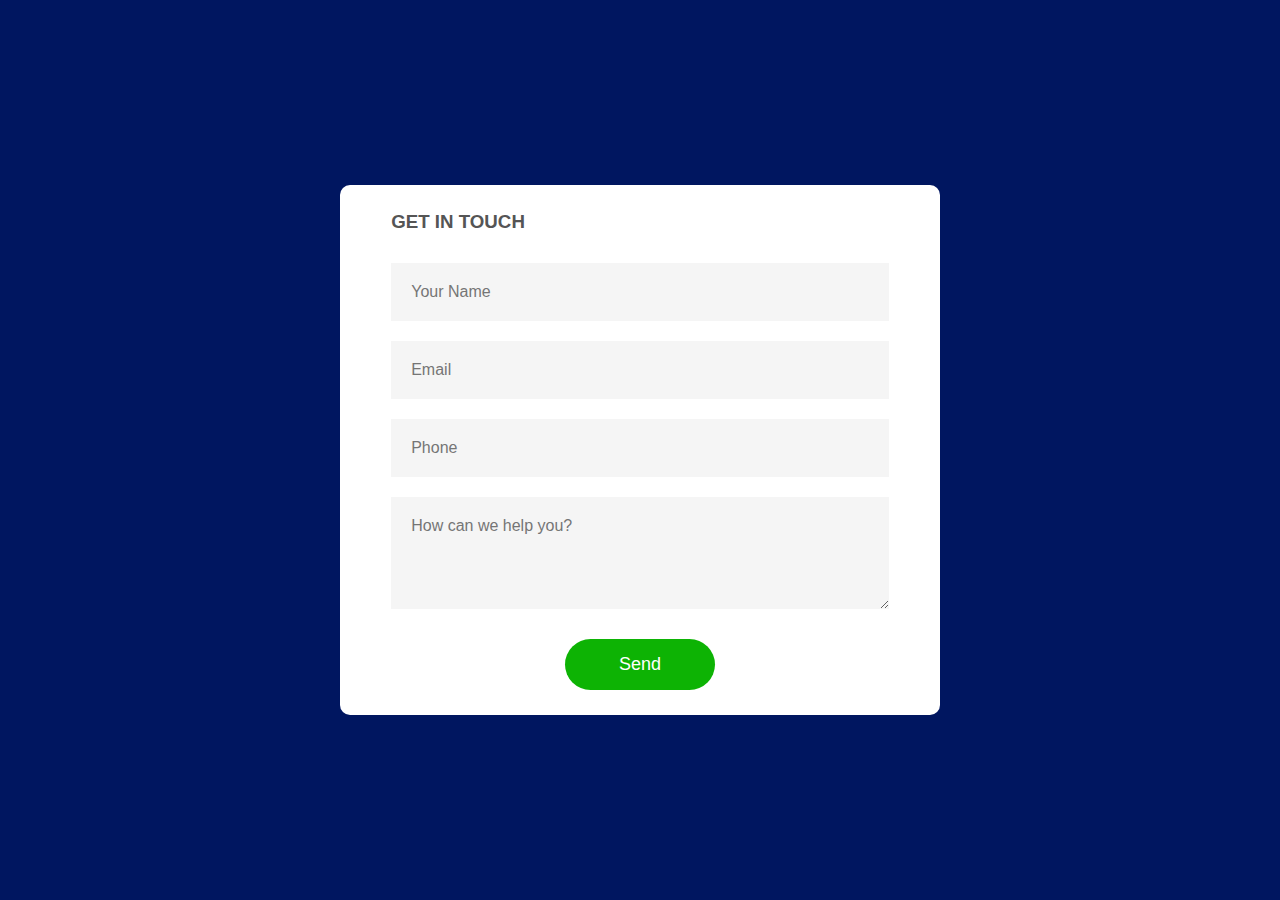
<file: index.html>
<!DOCTYPE html>
<html lang="en">
<head>
    <meta charset="UTF-8">
    <meta http-equiv="X-UA-Compatible" content="IE=edge">
    <meta name="viewport" content="width=device-width, initial-scale=1.0">
    <title>Contact Form to Email Using Javascript</title>
    <link rel="stylesheet" href="style.css">
</head>

<body>


    <div class="container">
        <form class = "tww" action= "https://formsubmit.co/892d9b685cd4a4dd6b8c14ee16f5bea0" method="POST">
          <!-- Honey Pot -->
          <input type ="text" name="_honey" style="display: none;">

          <!-- Disable Captcha -->
          <input type="hidden" name="_captcha" value="false">
          
            <h3>GET IN TOUCH</h3>
            <input type="text" id="name" name="name" placeholder="Your Name" required>
            <input type="email" id="email" name="email" placeholder="Email" required>
            <input type="text" id="phone" name = "phone" placeholder="Phone" required>
            <textarea id = "message" rows="4" name="How&nbsp;can&nbsp;we&nbsp;help&nbsp;you?" placeholder="How can we help you?"></textarea>
            <button type="submit">Send</button>
            <!-- <a class="email-link" href="mailto:candissg22@gmail.com" rel="noopener noreferrer" target="_blank">Say Hello</a> -->
        </form>
  </div>

  
  <!-- <script src="https://smtpjs.com/v3/smtp.js"></script>

  <script>
    var btn = document.getElementById('btn');
    btn.addEventListener('click', function(e) {e.preventDefault()
        var name = document.getElementById('name').value;
        var email = document.getElementById('email').value;
        var subject = document.getElementById('subject').value;
        var message = document.getElementById('message').value;
        var body ='name' +name+ '<br> email:' +email+ '<br/> subject' +
        subject + '<br/> meassage' + message;
        
    })
  </script>
  
  <script>
    function sendEmail(){
        Email.send({
        Host : "smtp.elasticemail.com",
        Username : "candissg22@gmail.com",
        Password : "B4410B0DEA43D865CAF3232F88E66DC653E4",
        To : 'candissg22@gmail.com',
        From : email,
        Subject : subject,
        Body : body,
        
        // "Name" + document.getElementById("name").value
        // + "<br> Email:" + document.getElementById("email").value
        // + "<br> Phone no:" + document.getElementById("phone").value
        // + "<br> Message:" + document.getElementById("email").value

}).then(
  message => alert("Message Sent Successfully"   )
);
    }
  </script> -->

</body>
</html>
</file>
<file: style.css>
*{
    margin: 0;
    padding: 0;
    box-sizing: border-box;
    font-family: 'poppins', sans-serif;
}

.container{
    width: 100%;
    height: 100vh;
    background: #001660;
    display: flex;
    align-items: center;
    justify-content: center;
}

form{
    background: white;
    display: flex;
    flex-direction: column;
    padding: 2vw 4vw;
    width: 90%;
    max-width: 600px;
    border-radius: 10px;
}

form h3 {
    color: #555;
    font-weight: 800;
    margin-bottom: 20px;
}

form input, form textarea {
border: 0;
margin: 10px 0;
padding: 20px;
outline: none;
background: #f5f5f5;
font-size: 16px;
}

form button {
    padding: 15px;
    background: #0db304;
    color: white;
    font-size: 18px;
    border: 0;
    outline: none;
    cursor: pointer;
    width: 150px;
    margin: 20px auto 0;
    border-radius: 30px;
}

h4 {
    color: white;
    font-size: 18px;

}

h1 {
    color: #88B04B;
    font-family: "Nunito Sans", "Helvetica Neue", sans-serif;
    font-weight: 900;
    font-size: 40px;
    margin-bottom: 10px;
  }
  p {
    color: #404F5E;
    font-family: "Nunito Sans", "Helvetica Neue", sans-serif;
    font-size:20px;
    margin: 0;
  }
i {
  color: #9ABC66;
  font-size: 100px;
  line-height: 200px;
  margin-left:-15px;
}
.card {
  background: white;
  padding: 60px;
  border-radius: 4px;
  box-shadow: 0 2px 3px #C8D0D8;
  display: inline-block;
  margin: 0 auto;
}

/* button {
    padding: 15px;
    background: #0db304;
    font-size: 18px;
    border: 0;
    outline: none;
    cursor: pointer;
    width: 150px;
    margin: 20px auto 0;
    border-radius: 30px;
    display: flex;
    align-items: center;
    justify-content: space-evenly;
   
}

.success {
    width: 100%;
    height: 100vh;
    background: #001660;
    display: flex;
    align-items: center;
    justify-content: space-evenly;
} */
</file>
